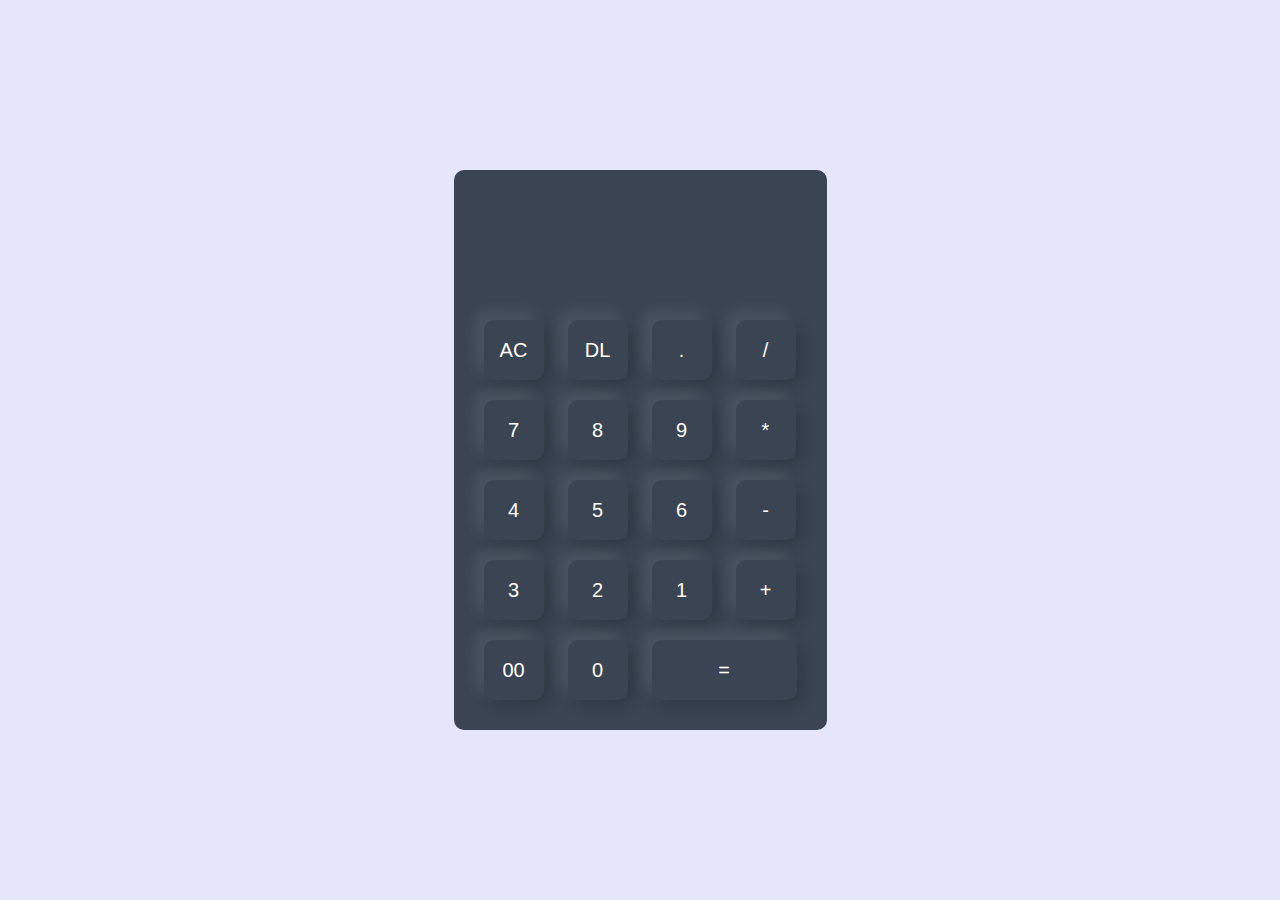
<file: Calculater/index.html>
<!DOCTYPE html>
<html lang="en">
  <head>
    <meta charset="UTF-8" />
    <meta name="viewport" content="width=device-width, initial-scale=1.0" />
    <title>Document</title>
    <link rel="stylesheet" href="style.css" />
  </head>
  <body>
    <div class="container">
      <div class="calculator">
        <form>
          <div class="display">
            <input type="text" name="display" />
          </div>
          <div>
            <input type="button" value="AC" onclick="clearDisplay()" />
            <input type="button" value="DL" onclick="deleteLastCharacter()"/>
            <input type="button" value="." onclick="display.value +='.'"/>
            <input type="button" value="/" onclick="display.value +='/'"/>
          </div>
          <div>
            <input type="button" value="7" onclick="display.value +='7'"/>
            <input type="button" value="8" onclick="display.value +='8'"/>
            <input type="button" value="9" onclick="display.value +='9'"/>
            <input type="button" value="*" onclick="display.value +='*'"/>
          </div>
          <div>
            <input type="button" value="4" onclick="display.value +='4'"/>
            <input type="button" value="5" onclick="display.value +='5'"/>
            <input type="button" value="6" onclick="display.value +='6'"/>
            <input type="button" value="-" onclick="display.value +='-'"/>
          </div>
          <div>
            <input type="button" value="3" onclick="display.value +='3'"/>
            <input type="button" value="2" onclick="display.value +='2'"/>
            <input type="button" value="1" onclick="display.value +='1'"/>
            <input type="button" value="+" onclick="display.value +='+'"/>
          </div>
          <div>
            <input type="button" value="00" onclick="display.value +='00'"/>
            <input type="button" value="0" onclick="display.value +='0'"/>
            <input type="button" value="=" class="equal" onclick=" calculate()"/>
          </div>
        </form>
      </div>
    </div>
    <script src="script.js"></script>
  </body>
</html>
</file>
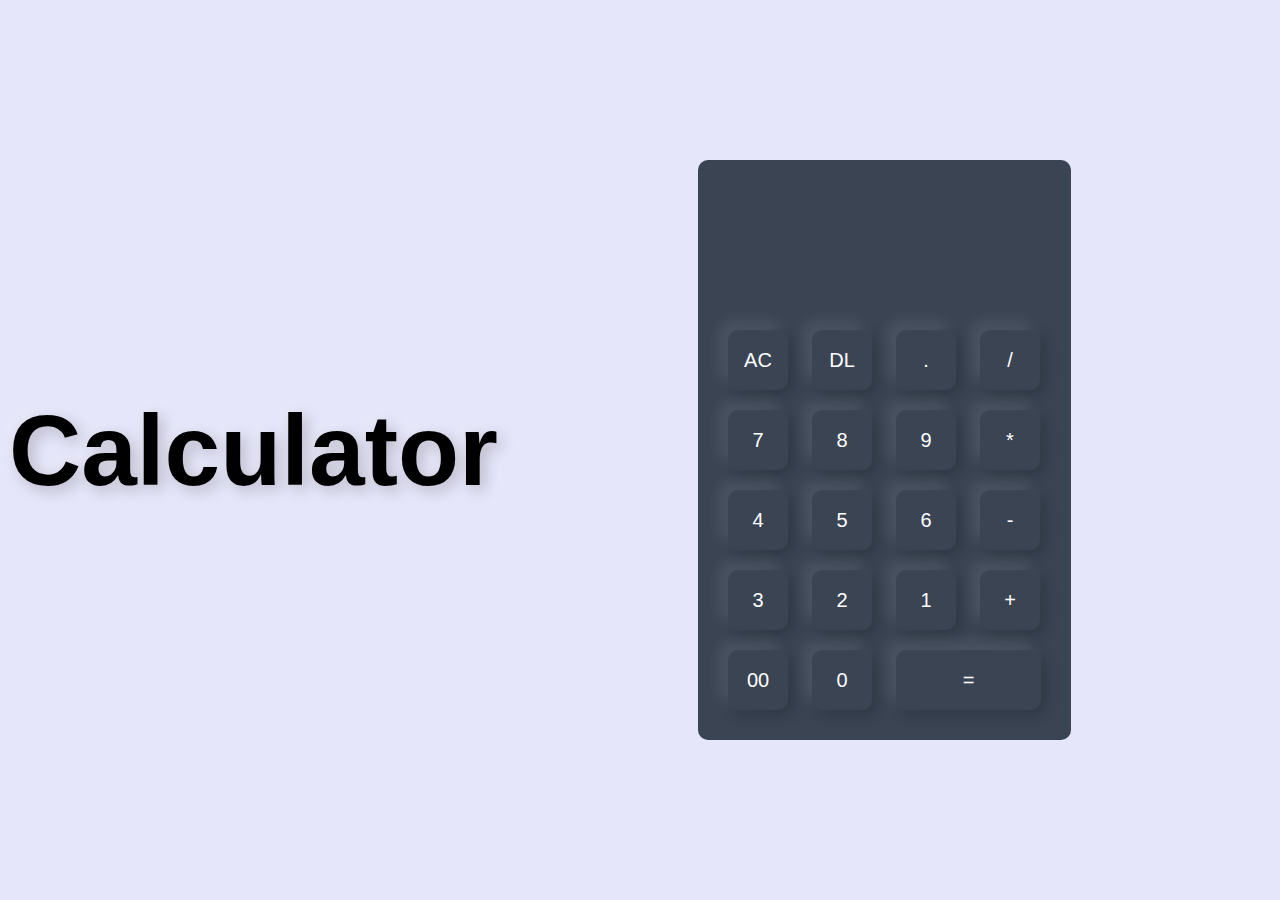
<file: Portfolio/Calculater/index.html>
<!DOCTYPE html>
<html lang="en">
  <head>
    <meta charset="UTF-8" />
    <meta name="viewport" content="width=device-width, initial-scale=1.0" />
    <title>Calculator</title>
    <link rel="stylesheet" href="style.css" />
  </head>
  <body>
    <div class="container">
      <div class="title">
        <h1>Calculator</h1>
      </div>
      <div class="calculator">
        <form>
          <div class="display">
            <input type="text" name="display" />
          </div>
          <div>
            <input type="button" value="AC" onclick="clearDisplay()" />
            <input type="button" value="DL" onclick="deleteLastCharacter()" />
            <input type="button" value="." onclick="display.value +='.'" />
            <input type="button" value="/" onclick="display.value +='/'" />
          </div>
          <div>
            <input type="button" value="7" onclick="display.value +='7'" />
            <input type="button" value="8" onclick="display.value +='8'" />
            <input type="button" value="9" onclick="display.value +='9'" />
            <input type="button" value="*" onclick="display.value +='*'" />
          </div>
          <div>
            <input type="button" value="4" onclick="display.value +='4'" />
            <input type="button" value="5" onclick="display.value +='5'" />
            <input type="button" value="6" onclick="display.value +='6'" />
            <input type="button" value="-" onclick="display.value +='-'" />
          </div>
          <div>
            <input type="button" value="3" onclick="display.value +='3'" />
            <input type="button" value="2" onclick="display.value +='2'" />
            <input type="button" value="1" onclick="display.value +='1'" />
            <input type="button" value="+" onclick="display.value +='+'" />
          </div>
          <div>
            <input type="button" value="00" onclick="display.value +='00'" />
            <input type="button" value="0" onclick="display.value +='0'" />
            <input
              type="button"
              value="="
              class="equal"
              onclick=" calculate()"
            />
          </div>
        </form>
      </div>
    </div>
    <script src="script.js"></script>
  </body>
</html>
</file>
<file: Calculater/style.css>
* {
    padding: 0;
    margin: 0;
}

body,
html {
    padding: 0;
    margin: 0;
    width: 100%;
    height: 100%;
}

.container {
    width: 100%;
    height: 100vh;
    background-color: lavender;
    display: flex;
    align-items: center;
    justify-content: center;
}

.calculator {
    background-color: #3a4453;
    padding: 20px;
    border-radius: 10px;
}

.calculator form input {
    border: 0;
    outline: 0;
    border-radius: 10px;
    width: 60px;
    height: 60px;
    background: transparent;
    box-shadow: -8px -8px 15px rgb(255, 255, 255, 0.1), 5px 5px 15px rgba(0, 0, 0, 0.2);
    color: white;
    font-size: 20px;
    cursor: pointer;
    margin: 10px;
}

form .display {
    display: flex;
    justify-content: flex-end;
    margin: 20px 0;
}

form .display input {
    text-align: right;
    flex: 1;
    font-size: 40px;
    box-shadow: none;
}

 form input.equal {
    width: 145px;
}
</file>
<file: Portfolio/Calculater/style.css>
* {
  padding: 0;
  margin: 0;
}

body,
html {
  padding: 0;
  margin: 0;
  width: 100%;
  height: 100%;
  scroll-behavior: smooth;
  overflow-x: hidden;
}

.container {
  width: 100%;
  height: 100vh;
  background-color: lavender;
  display: flex;
  align-items: center;
  justify-content: center;
}

.title {
  text-shadow: -8px -8px 15px rgb(255, 255, 255, 0.1),
    5px 5px 15px rgba(0, 0, 0, 0.2);
  font-size: 50px;
  font-family: "Gill Sans", "Gill Sans MT", Calibri, "Trebuchet MS", sans-serif;
}

.calculator {
  background-color: #3a4453;
  padding: 20px;
  margin: 200px;
  border-radius: 10px;
}

.calculator form input {
  border: 0;
  outline: 0;
  border-radius: 10px;
  width: 60px;
  height: 60px;
  background: transparent;
  box-shadow: -8px -8px 15px rgb(255, 255, 255, 0.1),
    5px 5px 15px rgba(0, 0, 0, 0.2);
  color: white;
  font-size: 20px;
  cursor: pointer;
  margin: 10px;
}

.calculator form input:hover {
  background-color: #4a5568;
  transform: scale(1.05);
}

form .display {
  display: flex;
  justify-content: flex-end;
  margin: 20px 0;
}

form .display input {
  text-align: right;
  flex: 1;
  font-size: 40px;
  box-shadow: none;
  padding: 10px;
}

form input.equal {
  width: 145px;
}

@media only screen and (max-width: 480px) {
  .container {
    width: auto;
    height: 100%;
    flex-direction: column;
    justify-content: center;
  }

  .title {
    font-size: 30px;
    text-align: center;
    margin-bottom: 20px;
  }

  .calculator {
    margin: 20px;
    padding: 10px;
  }

  .calculator form input {
    width: 60px;
    height: 60px;
    font-size: 20px;
    margin: 5px;
  }

  form .display input {
    font-size: 30px;
    padding: 5px;
  }

  form input.equal {
    width: 135px;
  }
}

@media only screen and (min-width: 481px) and (max-width: 992px) {
    .container {
        width: auto;
        height: 100%;
        flex-direction: column;
        justify-content: center;
    }
    
    .title {
        font-size: 40px;
        text-align: center;
        margin-top: 30px;
    }
    
    .calculator {
        margin: 50px;
        padding: 20px;
        height: 100%;
        width: 90%;
        border-radius: 20px;
    }
    
    .calculator form input {
        width: 164px;
        height: 120px;
        font-size: 20px;
        margin: 10px;
    }
    
    form .display input {
        font-size: 60px;
        padding: 10px;
    }
    
    form input.equal {
        width: 350px;
    }
}
</file>
